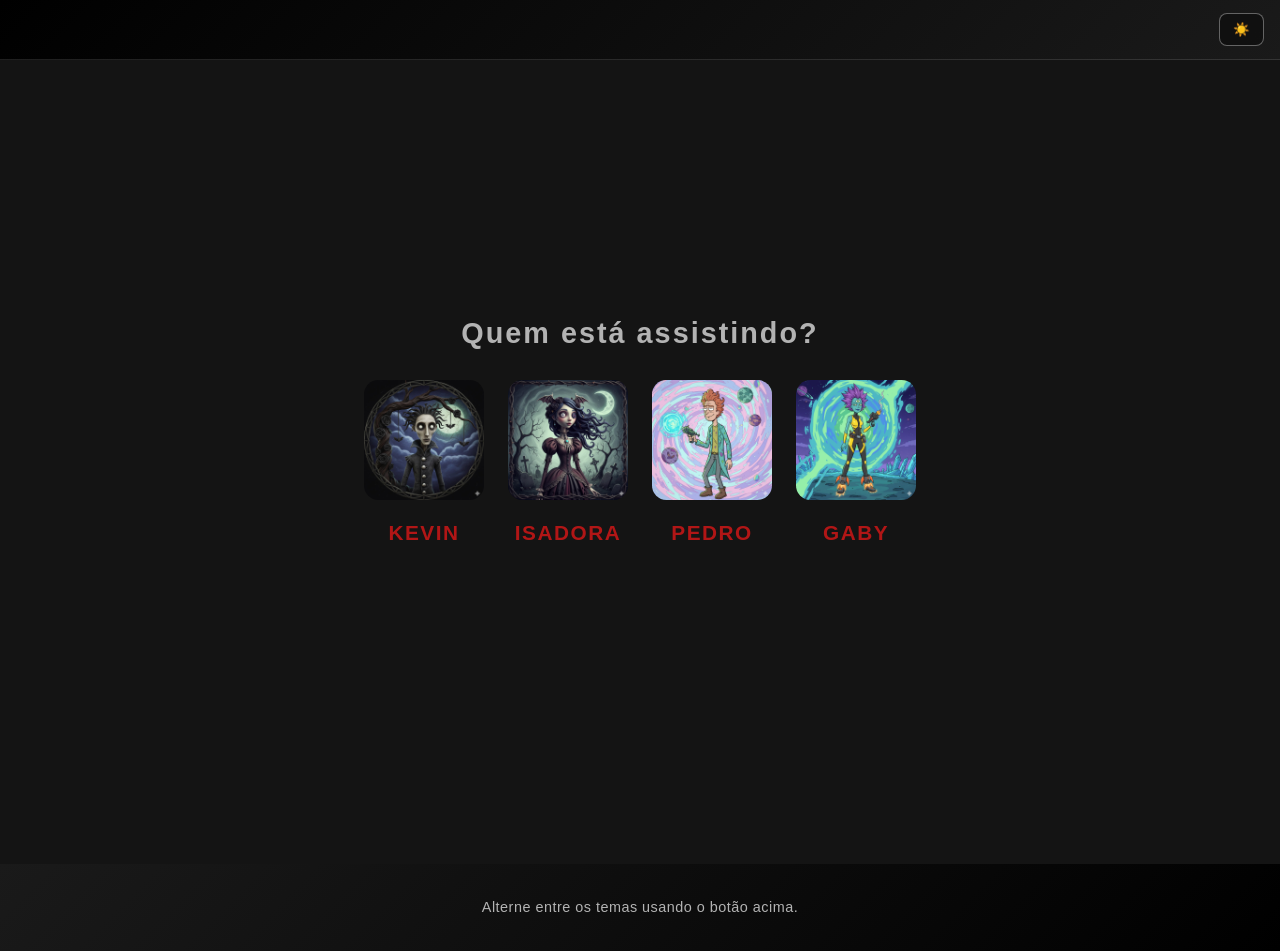
<file: index.html>
<!DOCTYPE html>
<html lang="pt-br">
<head>
    <meta charset="UTF-8">
    <meta name="viewport" content="width=device-width, initial-scale=1.0">
    <title>Netflix - Seleção de Perfil</title>
    <link rel="stylesheet" href="style.css">
    
</head>
<body>
    <header>
        <div class="theme-toggle-wrapper">
            <button id="theme-toggle" aria-label="Alternar tema">🌙</button>
        </div>
    </header>

    <main>
        <section aria-labelledby="perfil-title">
            <h2 id="perfil-title">Quem está assistindo?</h2>
            <div class="profiles" role="list">
                <article class="profile" role="listitem">
                    <a href="catalogo/catalogo.html" class="perfil">
                        <figure>
                            <img src="assets/perfil-1.jpg" alt="Avatar do Perfil 1">
                            <figcaption>Kevin</figcaption>
                        </figure>
                    </a>
                </article>

                <article class="profile" role="listitem">
                    <a href="catalogo/catalogo.html" class="perfil">
                        <figure>
                            <img src="assets/perfil-2.jpg" alt="Avatar do Perfil 2">
                            <figcaption>Isadora</figcaption>
                        </figure>
                    </a>
                </article>
                 <article class="profile" role="listitem">
                    <a href="catalogo/catalogo.html" class="perfil">
                        <figure>
                            <img src="assets/perfil-3.jpg" alt="Avatar do Perfil 3">
                            <figcaption>Pedro</figcaption>
                        </figure>
                    </a>
                </article>
                 <article class="profile" role="listitem">
                    <a href="catalogo/catalogo.html" class="perfil">
                        <figure>
                            <img src="assets/perfil-4.jpg" alt="Avatar do Perfil 4">
                            <figcaption>Gaby</figcaption>
                        </figure>
                    </a>
                </article>
            </div>
        </section>
    </main>


    <footer>
        <p>Alterne entre os temas usando o botão acima.</p>
    </footer>
    <script src="js/index.js"></script>
    <script src="modos.js"></script>
</body>
</html>
</file>
<file: style.css>
/* Reset simples para evitar espaçamentos indesejados e garantir que o box-sizing seja consistente */
* {
  margin: 0;
  padding: 0;
  box-sizing: border-box;
}

/* Estilo base do corpo do site (fundo escuro, texto claro) */
body {
  font-family: "Segoe UI", Tahoma, Geneva, Verdana, sans-serif;
  background-color: #141414;
  color: #ffffff;
  line-height: 1.6;
  font-size: 16px; /* Base para rem */
}

/* Cabeçalho visível */
header {
  display: block;
  width: 100%;
  padding: 0.8rem 1rem;
  background: linear-gradient(135deg, #000000 0%, #1a1a1a 100%);
  border-bottom: 1px solid rgba(255, 255, 255, 0.12);
  color: #ffffff;
}

.theme-toggle-wrapper {
  display: flex;
  justify-content: flex-end;
}

#theme-toggle {
  cursor: pointer;
  border: 1px solid rgba(255, 255, 255, 0.35);
  background: rgba(0, 0, 0, 0.32);
  color: #ffffff;
  border-radius: 0.5rem;
  padding: 0.5rem 0.8rem;
  transition: all 0.25s ease;
}

#theme-toggle:hover {
  background: rgba(255, 255, 255, 0.15);
  border-color: rgba(255, 255, 255, 0.6);
}

/* Ajusta o conteúdo para ocupar o espaço */
main {
  margin-top: 0;
}
body.dark-mode {
  background-color: #141414;
  color: #ffffff;
}

body.light-mode {
  background-color: #f4f4f4;
  color: #1a1a1a;
}

body.dark-mode header,
body.light-mode header {
  color: inherit;
}



/* Conteúdo principal centralizado e com largura máxima */
main {
  max-width: min(1200px, 90vw); /* Responsivo */
  margin: 0 auto;
  padding: 0 clamp(1rem, 4vw, 2rem); /* Responsivo */
  min-height: calc(100vh - 160px); /* Ajusta para header e footer */
  display: flex;
  align-items: center;
  justify-content: center;
}


/* Estilo do título da seção (Quem está assistindo) */
section h2 {
  font-size: clamp(1.3rem, 3vw, 1.8rem); /* Menor e responsivo */
  margin-bottom: 1.5rem;
  color: #ffffff;

  letter-spacing: 2px;
  font-weight: 700;
  text-align: center;
}

/* Grid responsivo para os perfis */
.profiles {
  display: flex; /* Mudando para flexbox para garantir alinhamento horizontal */
  flex-wrap: nowrap; /* Sem quebra de linha */
  justify-content: center; /* Centralizar os perfis */
  align-items: center;
  gap: 1.5rem; /* Gap fixo */
  width: min(1200px, 100%);
  max-width: 100%;
  margin: 0 auto;
  padding: 0 1rem;
  overflow-x: auto;
}

/* Evita scroll horizontal global na tela pequena */
body {
  overflow-x: hidden;
}

/* Estilos de cada card de perfil com hover */
.profile {
  list-style: none;
  cursor: pointer;
  transition:
    transform 0.3s ease,
    filter 0.3s ease;
  flex-shrink: 0; /* Impede que os perfis encolham */
  min-width: 0; /* Permite que os perfis sejam menores se necessário */
}

/* Aumento e brilho ao passar o mouse no card */
.profile:hover {
  filter: brightness(1.2); /* Mantém apenas o brilho, remove o scale */
}

/* Alinhamento vertical do conteúdo do card de perfil */
.profile figure {
  position: relative;
  display: flex;
  flex-direction: column;
  align-items: center;
  gap: 1rem;
}

/* Estilo da imagem do perfil com borda */
.profile img {
  width: 120px; /* Tamanho fixo menor para garantir alinhamento */
  height: 120px; /* Tamanho fixo menor para garantir alinhamento */
  border-radius: 12%;
}

/* Interações de hover no avatar */
.profile img:hover {
  border-color: var(--profile-hover-color);
}

/* Texto do nome do perfil com estilo e transição de cor */
.profile figcaption {
  font-size: clamp(0.9rem, 2.5vw, 1.3rem); /* Responsivo */
  font-weight: 600;
  color: #b11616;
  text-align: center;
  text-transform: uppercase !important;
  letter-spacing: 1.5px;
  transition: color 0.3s ease;
  text-decoration: none;
}

:root {
  --profile-hover-color: #ffffff; /* valor padrão dark mode */
}

/* Cor do nome do perfil muda no hover */
.profile:hover figcaption {
  color: var(--profile-hover-color);
}

/* Remove decoração de texto dos links dos perfis */
.perfil {
  text-decoration: none;
}

/* Rodapé com fundo escuro e borda vermelha */
footer {
  background: linear-gradient(135deg, #1a1a1a 0%, #000000 100%);
  color: #666666;
  text-align: center;
  padding: clamp(1rem, 4vw, 2rem); /* Responsivo */
  margin-top: 4rem;
  font-size: clamp(0.8rem, 2vw, 0.9rem); /* Responsivo */
  letter-spacing: 0.5px;
}

/* Peso do texto do footer */
footer p {
  font-weight: 300;
}

/* Media query para telas grandes (desktop) */
@media (min-width: 1200px) {
  .profiles {
    grid-template-columns: repeat(3, 1fr); /* Máximo 3 colunas */
  }
}

/* Media query para telas médias (tablet) */
@media (max-width: 768px) {
  header {
    padding: 1.5rem 1rem;
  }

  main {
    margin: 2rem auto;
  }

  .profiles {
    gap: 0.8rem; /* Gap menor no tablet */
  }

  .profile img {
    width: 100px; /* Tamanho fixo menor no tablet */
    height: 100px;
  }


  .profile img:hover {
    border-color: var(--profile-hover-color);
  }
}

/* Media query para telas pequenas (celular) */
@media (max-width: 480px) {
  body {
    font-size: 14px;
  }

  header {
    padding: 1rem 0.5rem;
  }

  main {
    margin: 1.5rem auto;
    padding: 0 1rem;
  }

  section h2 {
    margin-bottom: 1.5rem;
  }

  .profiles {
    flex-wrap: nowrap; /* Sempre horizontal */
    justify-content: flex-start;
    gap: 0.6rem;
    padding: 0 0.5rem;
    overflow-x: auto;
    -webkit-overflow-scrolling: touch;
  }

  .profile img {
    width: 70px; /* Tamanho fixo bem menor no celular */
    height: 70px;
  }

  .profile figure {
    gap: 0.3rem;
  }

  .profile:hover {
    transform: none;
  }

  .profile img:hover {
    border-color: var(--profile-hover-color);
  }

  footer {
    margin-top: 2rem;
    padding: 1rem;
  }
}

/* Media query para telas muito pequenas */
@media (max-width: 360px) {
  .profiles {
    gap: 0.3rem;
  }

  .profile img {
    width: 50px;
    height: 50px;
  }
}

/* Media query para telas extremamente pequenas */
@media (max-width: 280px) {
  .profiles {
    flex-wrap: wrap; /* Permite quebra de linha apenas em telas minúsculas */
    justify-content: space-around;
  }

  .profile img {
    width: 40px;
    height: 40px;
  }
}
</file>
